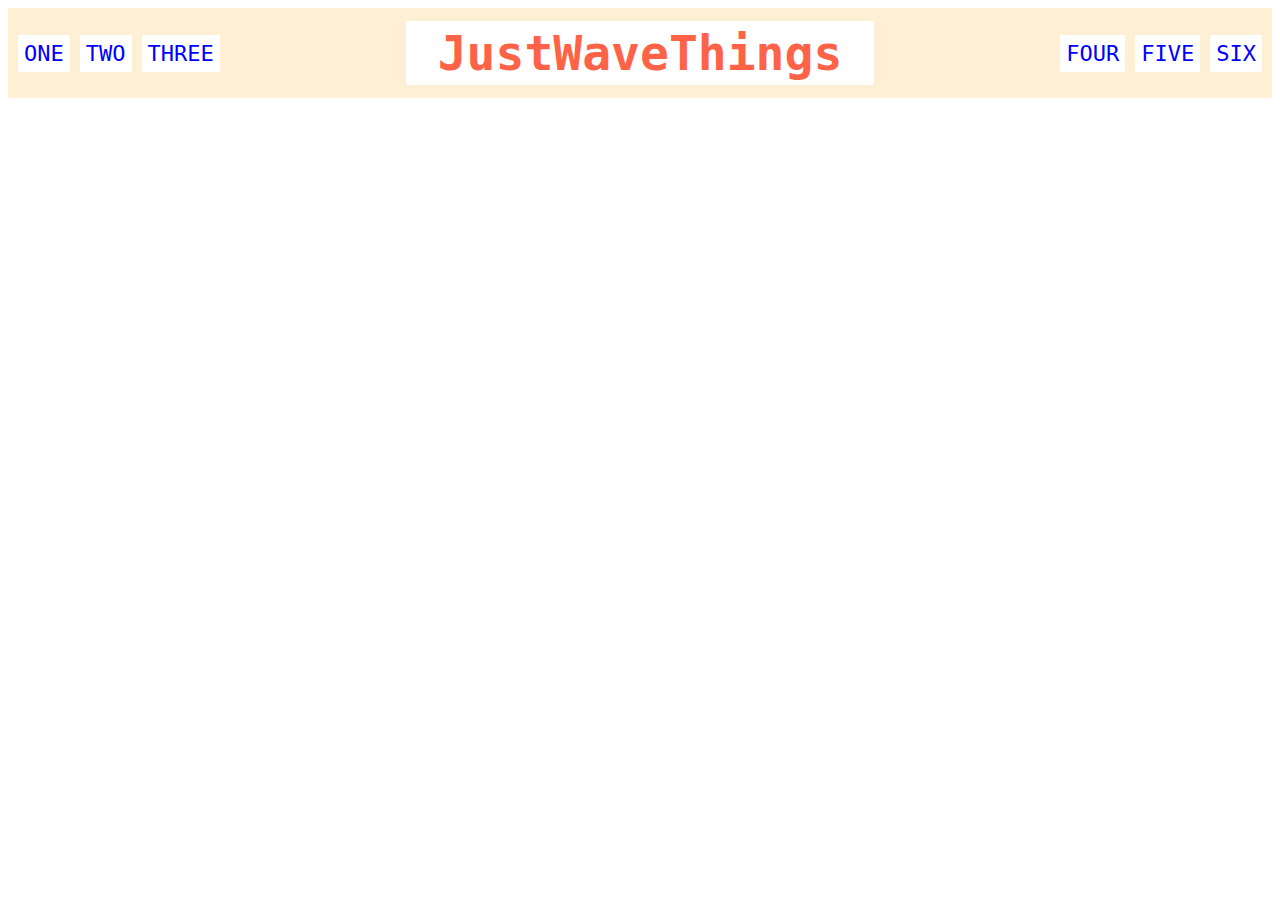
<file: flex/02-flex-header/index.html>
<!DOCTYPE html>
<html lang="en">
<head>
  <meta charset="UTF-8">
  <meta http-equiv="X-UA-Compatible" content="IE=edge">
  <meta name="viewport" content="width=device-width, initial-scale=1.0">
  <title>Flex Header</title>
  <link rel="stylesheet" href="style.css">
</head>
<body>
  <div class="header">
    <div class="left-links">
      <ul>
        <li><a href="#">ONE</a></li>
        <li><a href="#">TWO</a></li>
        <li><a href="#">THREE</a></li>
      </ul>
    </div>
    <div class="logo">JustWaveThings</div>
    <div class="right-links">
      <ul>
        <li><a href="#">FOUR</a></li>
        <li><a href="#">FIVE</a></li>
        <li><a href="#">SIX</a></li>
      </ul>
    </div>
  </div>
</body>
</html>
</file>
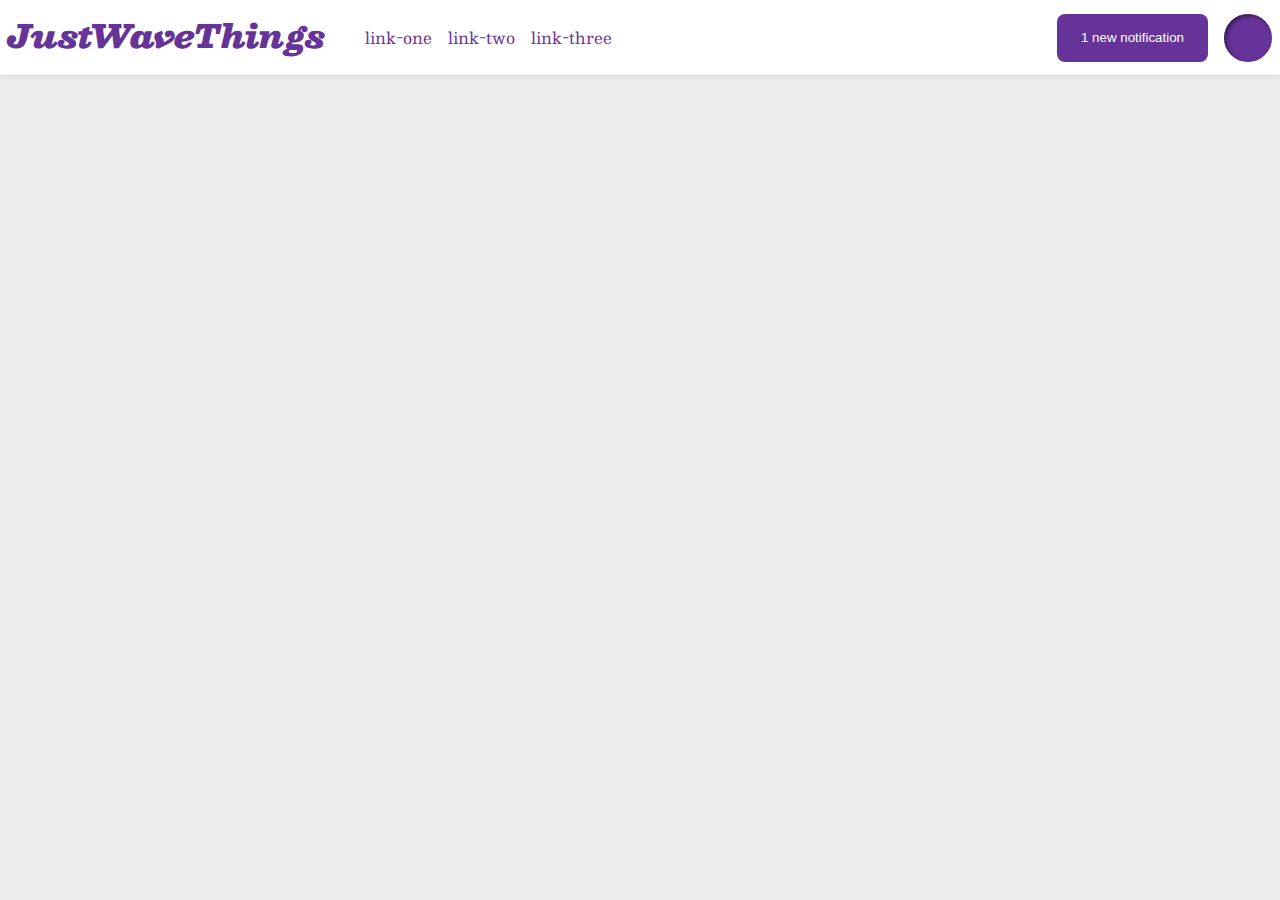
<file: flex/03-flex-header-2/index.html>
<!DOCTYPE html>
<html lang="en">
<head>
  <meta charset="UTF-8">
  <meta http-equiv="X-UA-Compatible" content="IE=edge">
  <meta name="viewport" content="width=device-width, initial-scale=1.0">
  <title>Flex Header 2</title>
  <link rel="stylesheet" href="style.css">
</head>
<body>
  <div class="header">
    <div class="left-head">
      <div class="logo">
        JustWaveThings
      </div>
      <ul class="links">
        <li><a href="google.com">link-one</a></li>
        <li><a href="google.com">link-two</a></li>
        <li><a href="google.com">link-three</a></li>
      </ul>
    </div>
    <div class="right-head">
      <button class="notifications">
        1 new notification
      </button>
      <div class="profile-image"></div>
    </div>
  </div>
</body>
</html>
</file>
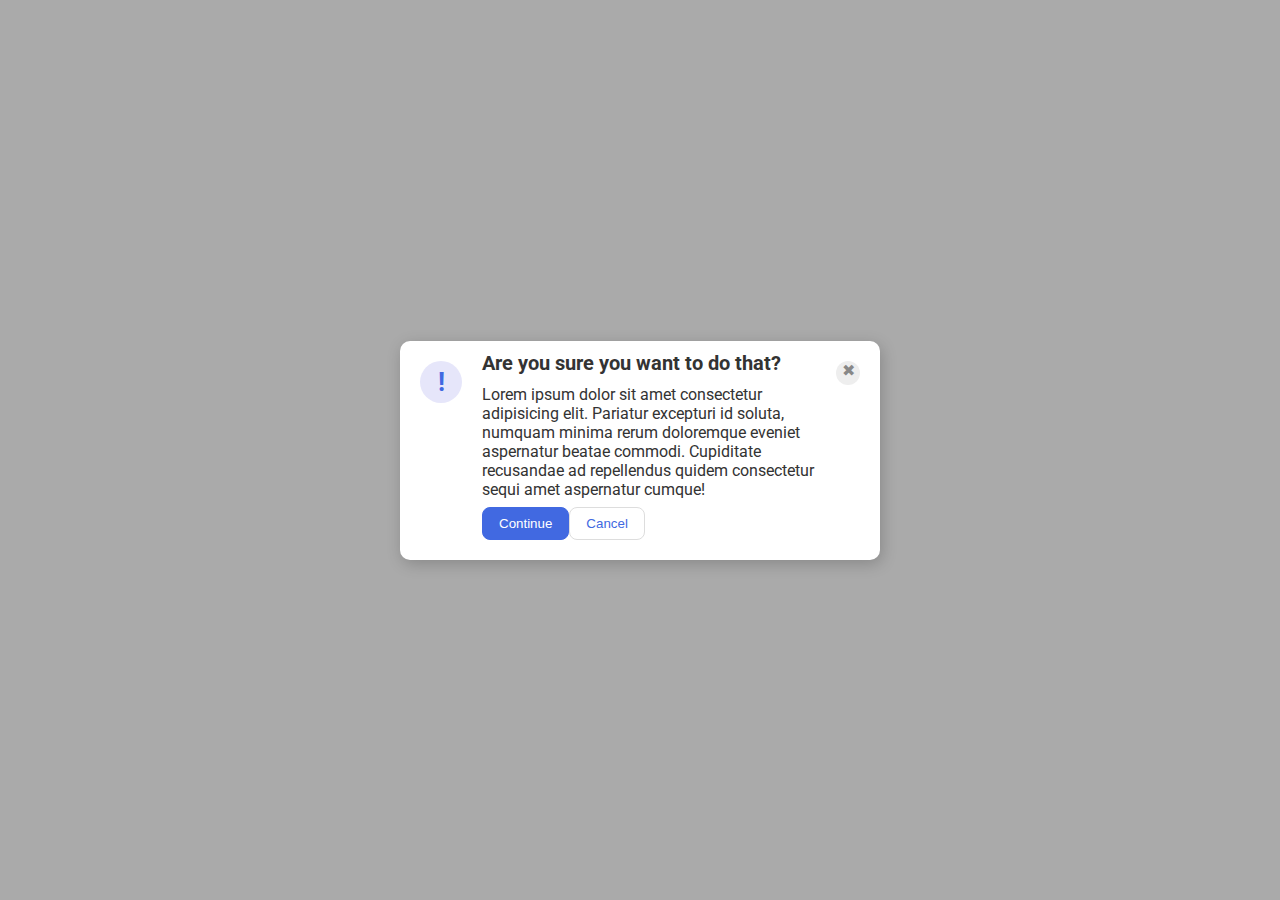
<file: flex/05-flex-modal/index.html>
<!DOCTYPE html>
<html lang="en">
<head>
  <meta charset="UTF-8">
  <meta http-equiv="X-UA-Compatible" content="IE=edge">
  <meta name="viewport" content="width=device-width, initial-scale=1.0">
  <link rel="stylesheet" href="style.css">
  <title>Modal</title>
</head>
<body>
  <div class="modal">
      <div class="icon">!</div>
     <div class="mid-modal">
       <div class="header">Are you sure you want to do that?</div>
       <div class="text">Lorem ipsum dolor sit amet consectetur adipisicing elit. Pariatur excepturi id soluta, numquam minima rerum doloremque eveniet aspernatur beatae commodi. Cupiditate recusandae ad repellendus quidem consectetur sequi amet aspernatur cumque!</div>
       <div class=buttons>
        <button class="continue">Continue</button>
        <button class="cancel">Cancel</button>
       </div>
     </div>
      <div class="close-button">✖</div>
    </div>  
    

  </div>
</body>
</html>
<!-- this is just a tag -->
</file>
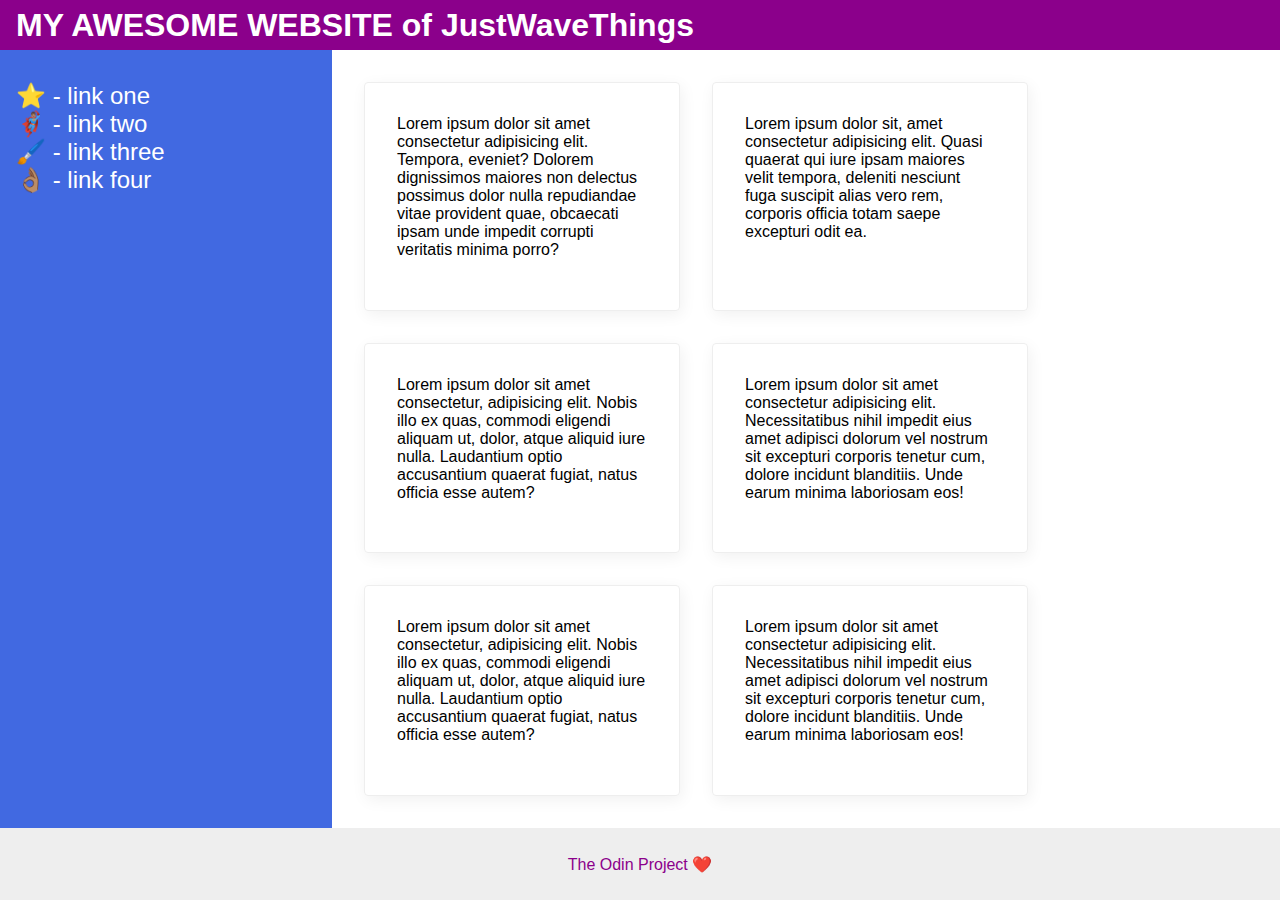
<file: flex/07-flex-layout-2/index.html>
<!DOCTYPE html>
<html lang="en">
<head>
  <meta charset="UTF-8">
  <meta http-equiv="X-UA-Compatible" content="IE=edge">
  <meta name="viewport" content="width=device-width, initial-scale=1.0">
  <title>The Holy Grail</title>
  <link rel="stylesheet" href="style.css">
</head>
<body>
  <div class="header">
    MY AWESOME WEBSITE of JustWaveThings
  </div>
  <div class="main">
    <div class="sidebar">
      <ul>
        <li><a href="google.com">⭐ - link one</a></li>
        <li><a href="google.com">🦸🏽‍♂️ - link two</a></li>
        <li><a href="google.com">🖌️ - link three</a></li>
        <li><a href="google.com">👌🏽 - link four</a></li>
      </ul>
    </div>
    <div class="cards">
        <div class="card">Lorem ipsum dolor sit amet consectetur adipisicing elit. Tempora, eveniet? Dolorem dignissimos maiores non delectus possimus dolor nulla repudiandae vitae provident quae, obcaecati ipsam unde impedit corrupti veritatis minima porro?</div>
        <div class="card">Lorem ipsum dolor sit, amet consectetur adipisicing elit. Quasi quaerat qui iure ipsam maiores velit tempora, deleniti nesciunt fuga suscipit alias vero rem, corporis officia totam saepe excepturi odit ea.</div>
        <div class="card">Lorem ipsum dolor sit amet consectetur, adipisicing elit. Nobis illo ex quas, commodi eligendi aliquam ut, dolor, atque aliquid iure nulla. Laudantium optio accusantium quaerat fugiat, natus officia esse autem?</div>
        <div class="card">Lorem ipsum dolor sit amet consectetur adipisicing elit. Necessitatibus nihil impedit eius amet adipisci dolorum vel nostrum sit excepturi corporis tenetur cum, dolore incidunt blanditiis. Unde earum minima laboriosam eos!</div>
        <div class="card">Lorem ipsum dolor sit amet consectetur, adipisicing elit. Nobis illo ex quas, commodi eligendi aliquam ut, dolor, atque aliquid iure nulla. Laudantium optio accusantium quaerat fugiat, natus officia esse autem?</div>
        <div class="card">Lorem ipsum dolor sit amet consectetur adipisicing elit. Necessitatibus nihil impedit eius amet adipisci dolorum vel nostrum sit excepturi corporis tenetur cum, dolore incidunt blanditiis. Unde earum minima laboriosam eos!</div>
    </div>
    
    
  </div>
  
  <div class="footer">
    The Odin Project ❤️
  </div>
</body>
</html>
</file>
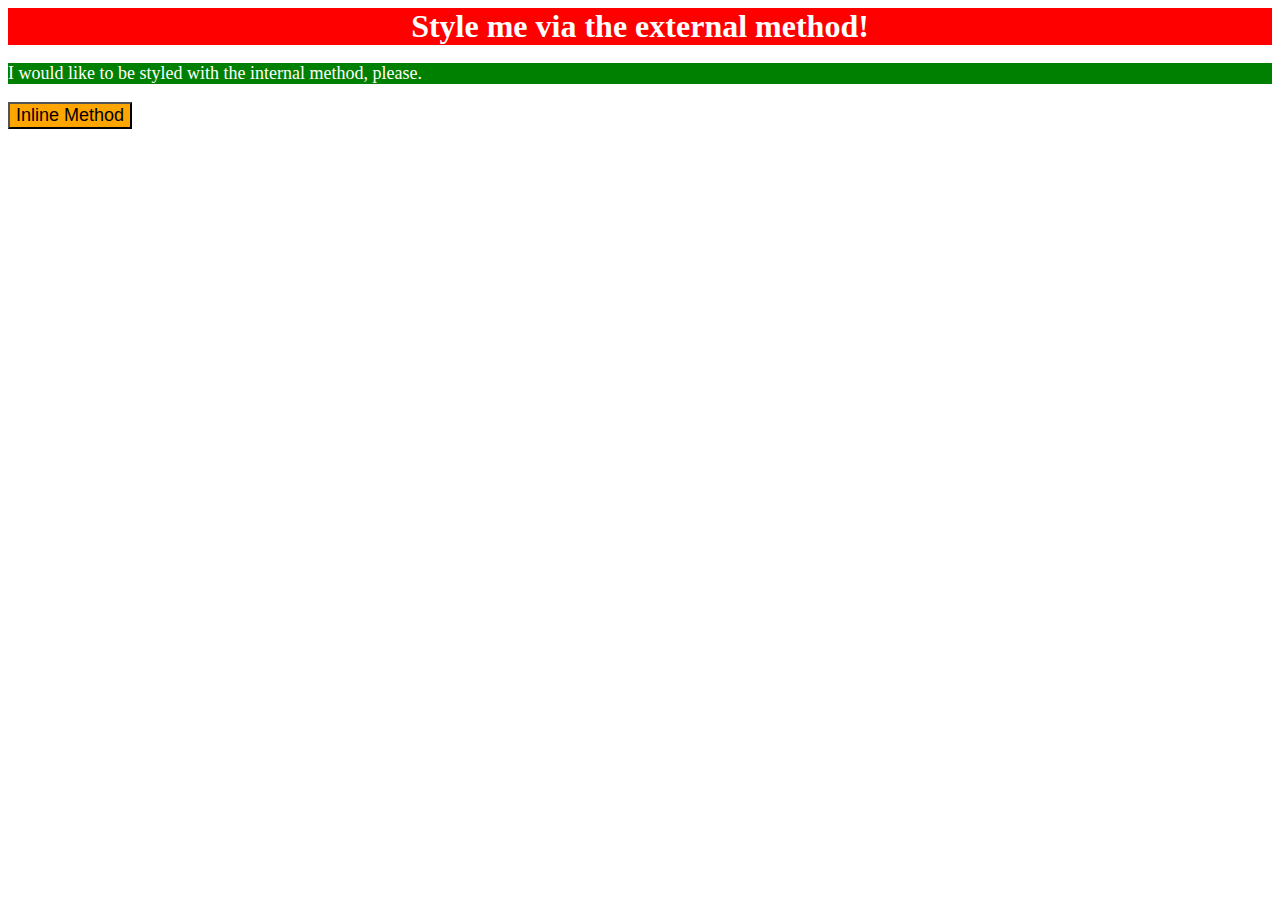
<file: foundations/01-css-methods/index.html>
<!DOCTYPE html>
<html lang="en">
<head>
  <meta charset="UTF-8">
  <meta http-equiv="X-UA-Compatible" content="IE=edge">
  <meta name="viewport" content="width=device-width, initial-scale=1.0">
  <link rel="stylesheet" href="styles.css">
  <style>
    p {
      background-color: green;
      color: white;
      font-size: 18px;
    }
  </style>
  <title>Methods for Adding CSS</title>
</head>
<body>
  <div>Style me via the external method!</div>
  <p>I would like to be styled with the internal method, please.</p>
  <button style="background-color: orange; color: black; font-size: 18px;">Inline Method</button>

</body>
</html>
</file>
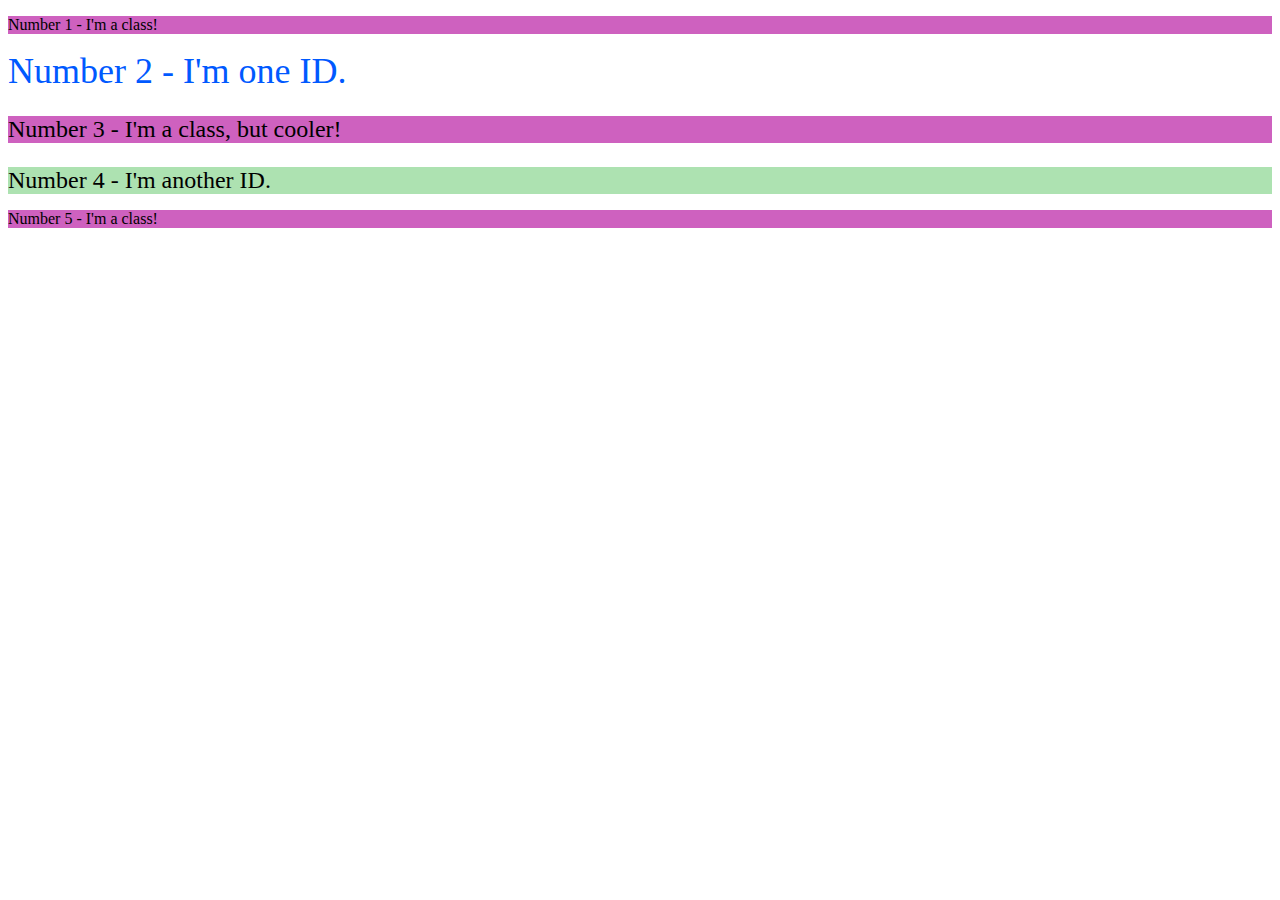
<file: foundations/02-class-id-selectors/index.html>
<!DOCTYPE html>
<html lang="en">
<head>
  <meta charset="UTF-8">
  <meta http-equiv="X-UA-Compatible" content="IE=edge">
  <meta name="viewport" content="width=device-width, initial-scale=1.0">
  <title>Class and ID Selectors</title>
  <link rel="stylesheet" href="style.css">
</head>
<body>
  <p class="odd">Number 1 - I'm a class!</p>
  <div id="secondelement">Number 2 - I'm one ID.</div>
  <p class= "odd thirdelement">Number 3 - I'm a class, but cooler!</p>
  <div id="fourthelement">Number 4 - I'm another ID.</div>
  <p class="odd">Number 5 - I'm a class!</p>
</body>
</html>
</file>
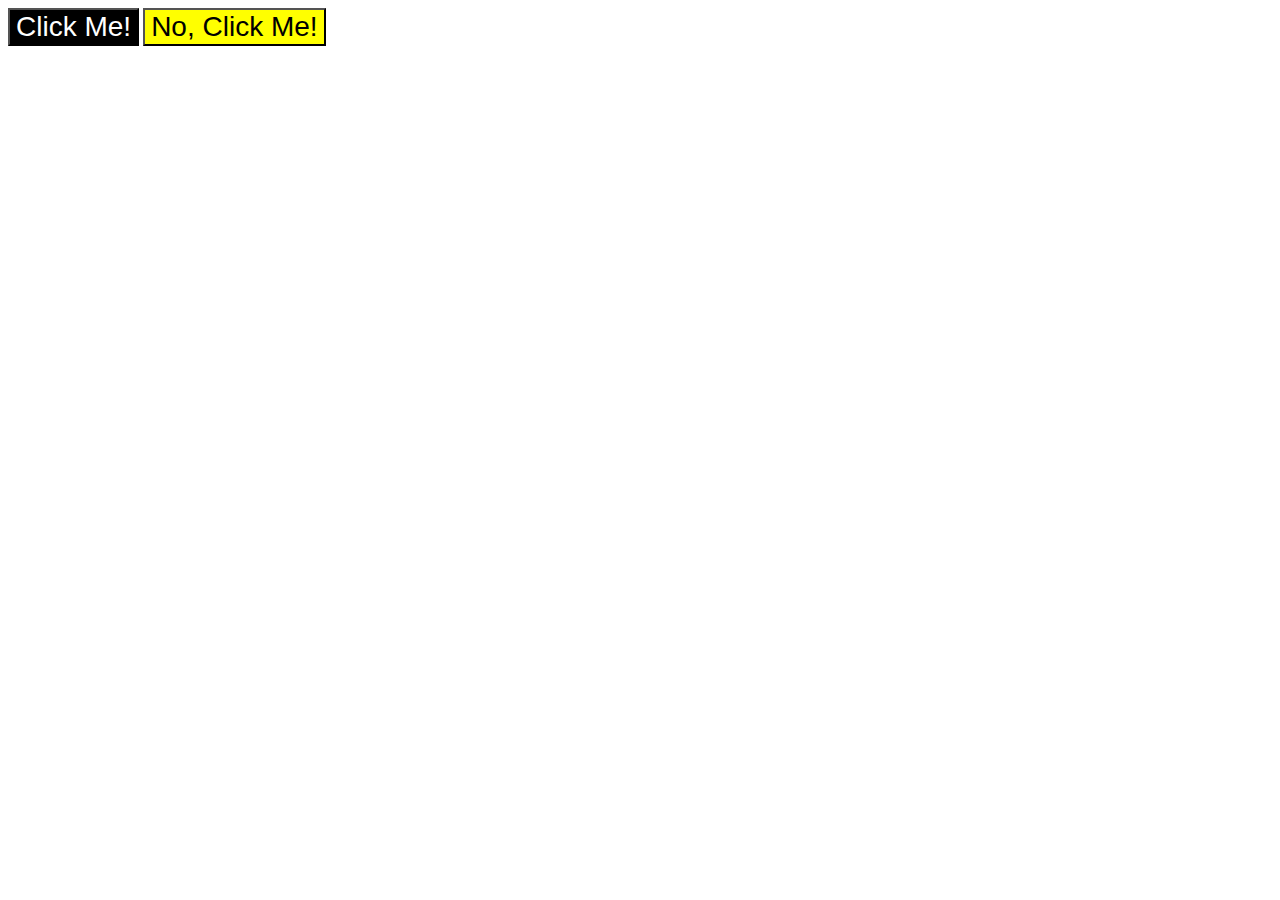
<file: foundations/03-grouping-selectors/index.html>
<!DOCTYPE html>
<html lang="en">
<head>
  <meta charset="UTF-8">
  <meta http-equiv="X-UA-Compatible" content="IE=edge">
  <meta name="viewport" content="width=device-width, initial-scale=1.0">
  <title>Grouping Selectors</title>
  <link rel="stylesheet" href="style.css">
</head>
<body>
  <button class= "first">Click Me!</button>
  <button class= "second">No, Click Me!</button>
</body>
</html>
</file>
<file: flex/02-flex-header/style.css>
.header  {
  font-family: monospace;
  background: papayawhip;
  display: flex;
  align-items: center;
  justify-content: center;
  min-height: 90px;
}


.logo {
  font-size: 48px;
  font-weight: 900;
  color: tomato;
  background: white;
  padding: 4px 32px;
}

.left-links {
  display:flex;
  flex: 1 0 auto;
  justify-content: flex-start;
  gap: 10px;
  margin-inline-start: 10px;
}
.right-links {
  display: flex;
  flex: 1 0 auto;
  justify-content: flex-end;
  gap: 10px;
  margin-inline-end: 10px;
}



ul {
  /* this removes the dots on the list items*/
  list-style-type: none;
  display: flex;
  gap: 10px;
  padding: 0px;
}

a {
  font-size: 22px;
  background: white;
  color: blue;
  padding: 6px;
  /* this removes the line under the links */
  text-decoration: none;
  
}
</file>
<file: flex/03-flex-header-2/style.css>
/* this is some magical font-importing.  
you'll learn about it later. */
@import url('https://fonts.googleapis.com/css2?family=Besley:ital,wght@0,400;1,900&display=swap');

body {
  margin: 0;
  background: #eee;
  font-family: Besley, serif;
}

.header {
  background: white;
  border-bottom: 1px solid #ddd;
  box-shadow: 0 0 8px rgba(0,0,0,.1);
  display: flex;
  align-items: center;
  padding: 8px;
}

.profile-image {
  background: rebeccapurple;
  box-shadow: inset 2px 2px 4px rgba(0,0,0,.5);
  border-radius: 50%;
  width: 48px;
  height:  48px;
}

.logo {
  color: rebeccapurple;
  font-size: 32px;
  font-weight: 900;
  font-style: italic;
}

button {
  border: none;
  border-radius: 8px;
  background: rebeccapurple;
  color: white;
  padding: 8px 24px;
}

a {
  /* this removes the line under our links */
  text-decoration: none;
  color: rebeccapurple;
}

ul {
  list-style-type: none;
  display: flex;
  gap: 16px;
}

.left-head {
  display: flex;
  flex: 1 0 auto;
  justify-content: flex-start;
}

.right-head {
  display: flex;
  flex: 1 0 auto;
  justify-content: flex-end;
  gap: 16px;
}
/* This is different but acceptable. */
</file>
<file: flex/05-flex-modal/style.css>
@import url('https://fonts.googleapis.com/css2?family=Roboto:wght@400;700&display=swap');

html, body {
  height: 100%;
}

body {
  font-family: Roboto, sans-serif;
  margin: 0;
  background: #aaa;
  color: #333;
  /* I'll give you this one for free lol */ 
  display: flex;
  align-items: center;
  justify-content: center;
}

.header {
  font-size: 20px;
  font-weight: bold;
  display: flex;
  margin-top: 10px;
  margin-bottom: 10px;

}

.modal {
  background: white;
  width: 480px;
  border-radius: 10px;
  box-shadow: 2px 4px 16px rgba(0,0,0,.2);
  display: flex;
  padding: 0 0 20px 0;
}

.icon {
  color: royalblue;
  font-size: 26px;
  font-weight: 700;
  background: lavender;
  width: 42px;
  height: 42px;
  border-radius: 50%;
  display: flex;
  align-items: center;
  justify-content: center;
  margin: 20px;
  flex: 1 0 auto;
}

.close-button {
  background: #eee;
  border-radius: 50%;
  color: #888;
  font-weight: 400;
  font-size: 16px;
  height: 24px;
  width: 24px;
  display: flex;
  align-items: flex-start;
  justify-content: center;
  margin: 20px;
  flex: 1 0 auto;
}

button {
  padding: 8px 16px;
  border-radius: 8px;
}

button.continue {
  background: royalblue;
  border: 1px solid royalblue;
  color: white;
}

button.cancel {
  background: white;
  border: 1px solid #ddd;
  color: royalblue;
}

.mid-modal {
  display: flex;
  flex-direction: column;
}

.buttons {
  display: flex;
  margin: 8px 0 0 0; 

}
</file>
<file: flex/07-flex-layout-2/style.css>
body {
  font-family: -apple-system, BlinkMacSystemFont, 'Segoe UI', Roboto, Oxygen, Ubuntu, Cantarell, 'Open Sans', 'Helvetica Neue', sans-serif;
  margin: 0;
  min-height: 100vh;
  display: flex;
  flex-direction: column;
  justify-content: space-between;


}

.header {
  height: 50px;
  font-size: 32px;
  background: darkmagenta;
  color: white;
  font-weight: 900;
  display: flex;
  align-items: center;
  padding-left: 16px;
}

.footer {
  height: 72px;
  background: #eee;
  color: darkmagenta;
  display: flex;
  justify-content: center;
  align-items: center;
}

.sidebar {
  width: 300px;
  background: royalblue;
  display: flex;
  flex-direction: column;
  justify-content: flex-start;
  align-items: flex-start;
  padding: 16px;
  flex: none;

}

.card {
  border: 1px solid #eee;
  box-shadow: 2px 4px 16px rgba(0,0,0,.06);
  border-radius: 4px;
  width: 250px;
  padding: 32px;
  
}

.main {
  display: flex;
  flex-direction: row;
  justify-content: flex-start;
  flex: 1;
}

.cards {
  display: flex;
  flex-direction: row;
  /* justify-content: space-around; */
  /* align-items: center; */
  gap: 32px;
  flex-wrap: wrap;
  margin-top: 32px;
  margin-bottom: 32px;
  margin-left: 32px;
}

a {
  text-decoration: none;
  color: white;
  font-size: 24px;
}

ul {
  list-style: none;
  padding-inline-start: 0px;
  

}
</file>
<file: foundations/01-css-methods/styles.css>
/* styles.css */
div {
    color: white;
    background-color: red;
    font-size: 32px;
    text-align: center;
    font-weight: bold;
}
</file>
<file: foundations/02-class-id-selectors/style.css>
.odd {
    background-color: rgb(206, 97, 191);
    color: #000000;
    font-family: 'Verdana', 'sans-serif';
  }
  
#secondelement {
    color: rgb(0, 89, 255);
    font-size: 36px;
}
.thirdelement {
    font-size: 24px;
}
#fourthelement{
    background-color: rgb(173, 226, 177);
    font-size: 24px;
    font: bold;
}
</file>
<file: foundations/03-grouping-selectors/style.css>
.first {
    background-color: black;
    color: white;
}
.second {
    background-color: yellow;
}
.first, .second {
    font-size: 28px;
    font-family: 'Helvetica', 'Times New Roman', 'sans-serif';
}
</file>
